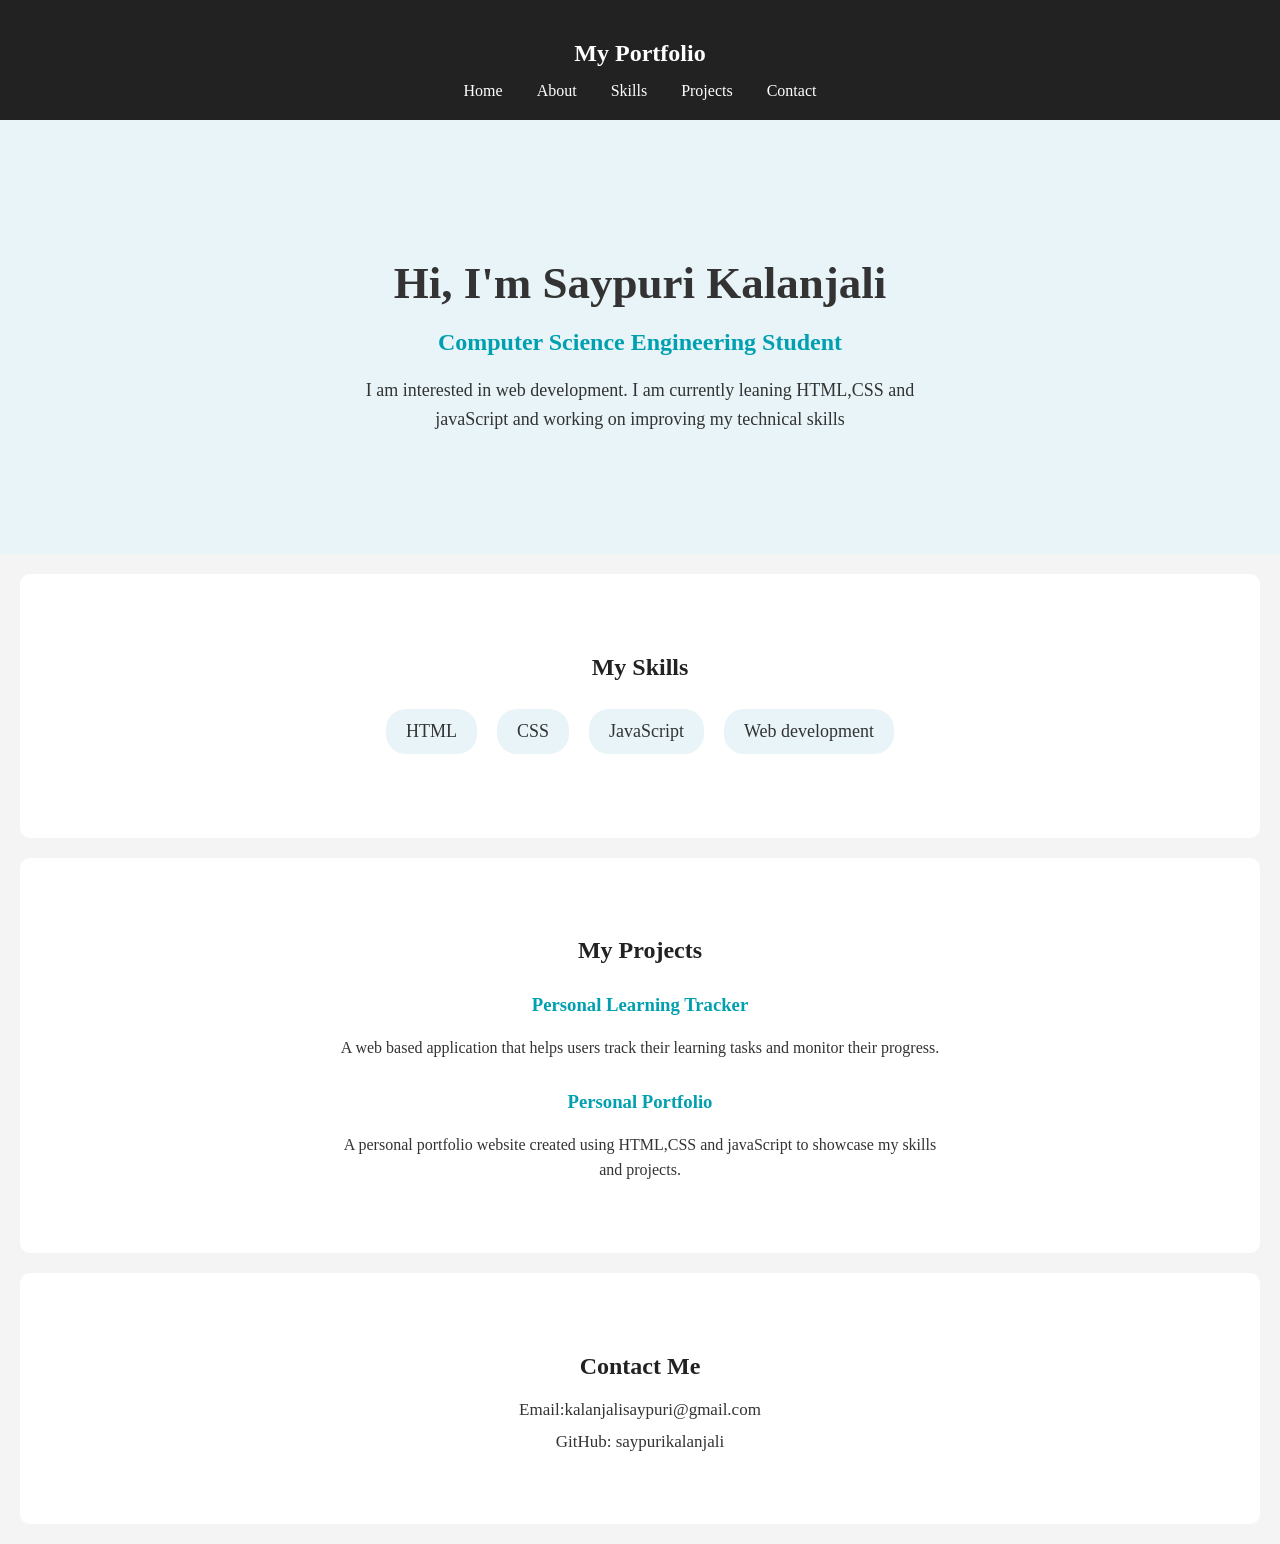
<file: Web-L1-PersonalPortfolio/index.html>
<DOCTYPE html>
    <html lang="en">
        <head>
            <meta charset="UTF-8">
            <meta name="viewport"
            content="width=device-width,initial-scale=1.0">
            <title>My Portfolio</title>
            <link rel="stylesheet" href="style.css">
            </head>
            <body>
                <nav>
                <h2>My Portfolio</h2>
                <a href="#home">Home</a>
                <a href="#about">About</a>
                <a href="#skills">Skills</a>
                <a href="#projects">Projects</a>
                <a href="#contact">Contact</a>
                </nav>
                <section id="home">
                    <h1>Hi, I'm Saypuri Kalanjali</h1>
                    <h2>Computer Science Engineering Student</h2>
                    <p> I am interested in web development. I am currently leaning HTML,CSS and javaScript and working on improving my technical skills</p>
                    </section>
                <section id="skills">
                    <h2>My Skills</h2>
                    <ul>
                        <li>HTML</li>
                        <li>CSS</li>
                        <li>JavaScript</li>
                        <li>Web development</li>
                    </ul>
                </section>
                <section id ="projects">
                    <h2>My Projects</h2>
                    <h3>Personal Learning Tracker</h3>
                    <p> A web based application that helps users track their learning tasks and monitor their progress.</p>
                    <h3>Personal Portfolio</h3>
                    <p>A personal portfolio website created using HTML,CSS and javaScript to showcase my skills and projects.</p>
                </section>
                </section>
                <section id="contact">
                    <h2>Contact Me</h2>
                    <p>Email:kalanjalisaypuri@gmail.com </p>
                    <p>GitHub: saypurikalanjali</p>
                </section>
            </body> 
            </html>
</file>
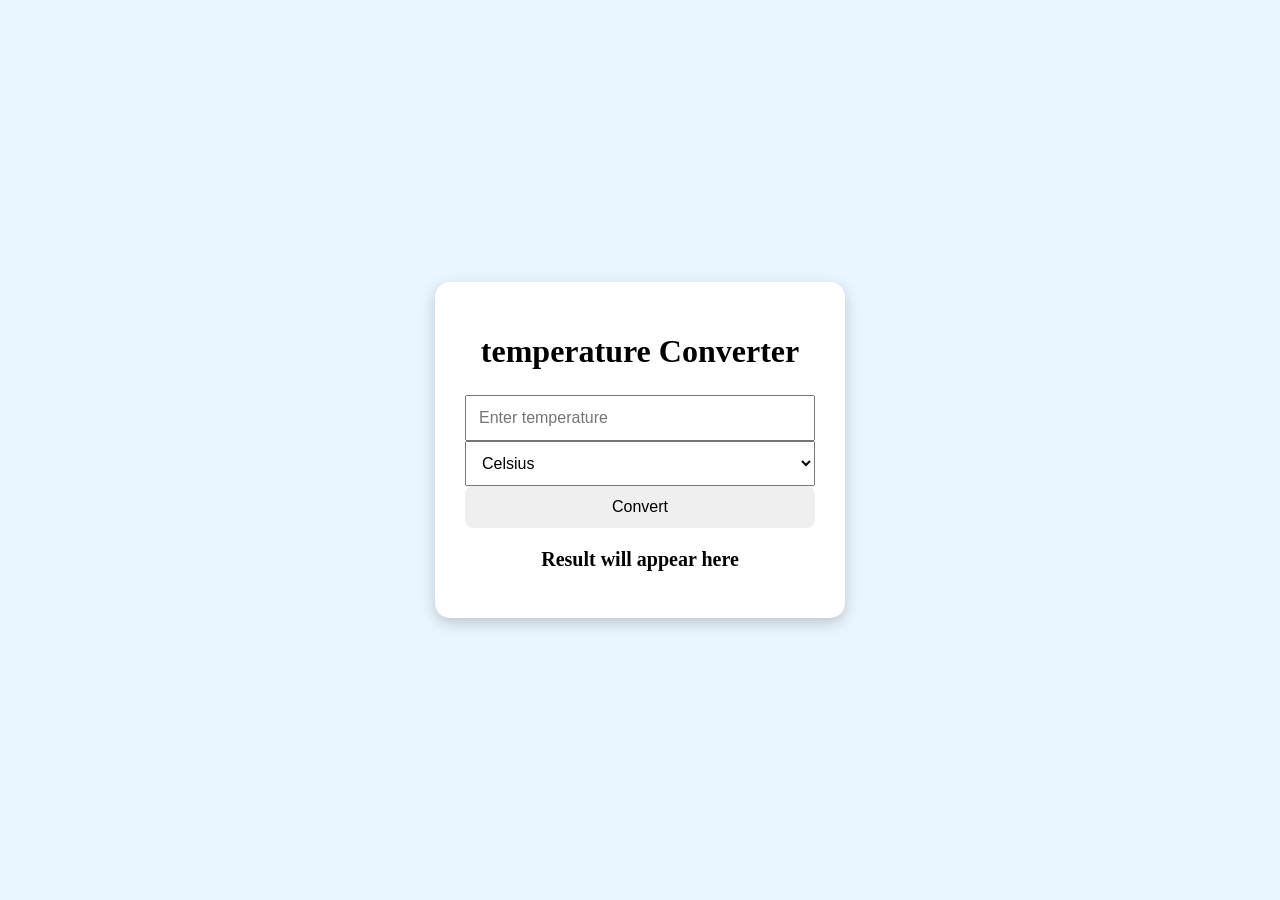
<file: Web-L1-TemperatureConverter/index.html>
<!DOCTYPE html>
<html lang="en">
    <head>
        <meta charset="UTF-8">
        <meta name="viewport" content="width=device-width,initial-scale=1.0">
        <title>Temperature Converter</title>
        <link rel="stylesheet" href="style.css">
    </head>
    <body>
        <div class="container">
            <h1>temperature Converter</h1>
            <input type="number" id="temperature" placeholder="Enter temperature">
            <select id="unit">
             <option value="celsius">Celsius</option>
             <option value="fahrenheit">Fahrenheit</option>
             <option value="kelvin">Kelvin</option>
            </select>
            <button onclick="convertTemperature()">Convert</button>
            <h2 id="result">Result will appear here</h2>
            </div>
            <script src="script.js"></script>
            </body>
            </html>
</file>
<file: Web-L1-PersonalPortfolio/style.css>
body{
    font family: Arial, sans-serif;
    margin: 0;
    background-color: #f4f4f4;
    color: #333;
}
nav{
     background-color:#222;
     padding:20px;
     text-align: center;
    }
    nav h2{
        color: white;
        margin-bottom:15px;
    }
    nav a{
        color: white;
        text-decoration:none;
        margin:0 15px;
    }
    nav a:hover{
        color:#00bcd4;
    }
    section{
        padding:60px 20px;
        text-align: center;
    }
    section h2{
        color:#222;
    }
    ul{
        list-style: none;
        padding: 0;
    }
    li{
        margin:10px;
        font-size:18px;
    }
    #home{
        background-color:#e8f4f8;
        padding:100px 20px;
    }
    #home h1{
        font-size:45px;
        margin-bottom: 10px;
    }
    #home h2{
        font-size: 24px;
        color:#00a0b0;
    }
    #home p{
        font-size:18px;
        max-width:600px;
        margin:20px auto;
        line-height:1.6;    
    }
    #about,
    #skills,
    #projects,
    #contact{
        background-color:white;
        margin:20px;
        border-radius:10px;
    }
    #about p{
        max-width:700px;
        margin:auto;
        line-height:1.6;
    }
    #skills li{
        display:inline-block;
        background-color:#e8f4f8;
        padding:12px 20px;
        margin:8px;
        border-radius:20px;
    }
    #projects h3{
        margin-top: 30px;
        color:#00a0b0;
    }
    #projects p{
        max-width:600px;
        margin:10px auto;
        line-height:1.6;
    }
    #contact p{
        font-size:17px;
        margin:12px;
    }
    @media(max-width: 600px){
        nav a{
            display: block;
            margin:10px;
        }
        #home h1{
            font-size:32px;
        }
        #home h2{
            font-size:20px;
        }
        section{
            padding: 40px 15px;
        }
        #about,
        #skills,
        #projects,
        #contact{
            margin:10px;
        }
    }
</file>
<file: Web-L1-TemperatureConverter/style.css>
body{
    font family : Arial,sans-serif;
    background-color:#eaf6ff;
    display:flex;
    justify-content: center;
    align-items: center;
    min-height:100vh;
    margin:0;
}
.container{
    background-color:white;
    padding:30px;
    width:350px;
    text-align:center;
    border-radius:15px;
    box-shadow:0 5px 15px rgba(0,0,0,0.2);
}
h1{
     margin-bottom:25px;
}
input,
select,
button{
    width:100%;
    padding:12px;
    marin:10px 0;
    box-sizing:border-box;
    font-size:16px;
}
button{
    cursor:pointer;
    border:none;
    border-radius:8px;
}
button:hover{
    opacity:0.8;
}
#result{
    margin-top:20px;
    font-size:20px;
}
</file>
